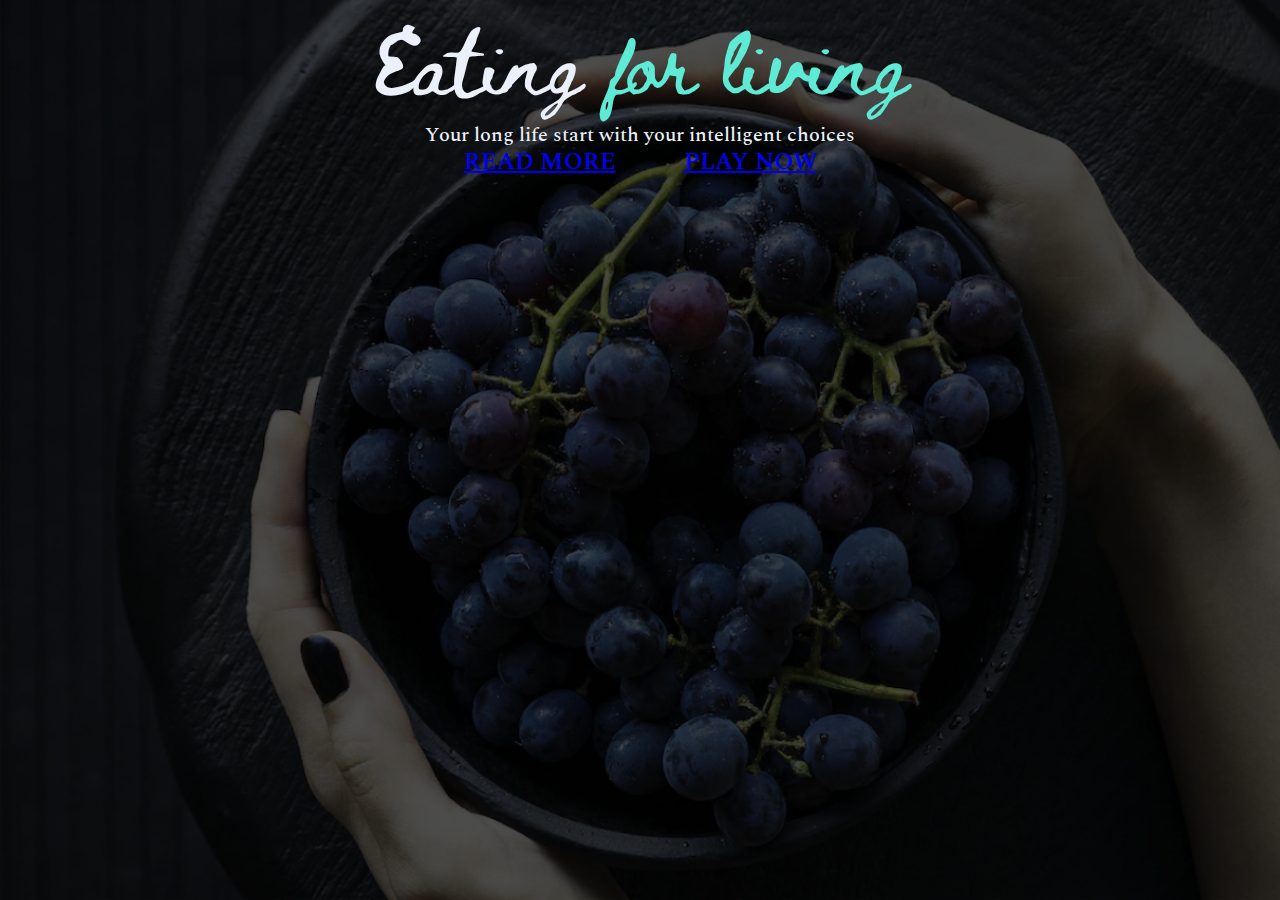
<file: desafio-02/index.html>
<!DOCTYPE html>
<html lang="pt-br">
  <head>
    <meta charset="UTF-8">
    <meta http-equiv="X-UA-Compatible" content="IE=edge">
    <meta name="viewport" content="width=device-width, initial-scale=1.0">

    <link rel="preconnect" href="https://fonts.googleapis.com">
    <link rel="preconnect" href="https://fonts.gstatic.com" crossorigin>
    <link href="https://fonts.googleapis.com/css2?family=Beth+Ellen&family=Spectral:wght@500;600&display=swap" rel="stylesheet">

    <link rel="stylesheet" href="styles.css">

    <title>Healthy Recipes</title>
  </head>
  <body>
    <div class="container">
      <h1 class="title">Eating <span>for living</span></h1>
      <p class="sub-title">Your long life start with  your intelligent choices</p>
      <div class="content-btn">
        <a href="content-btn__more">READ MORE</a>
        <a class="content-btn__now" href="#">PLAY NOW</a> 
      </div>
    </div>
  </body>
</html>
</file>
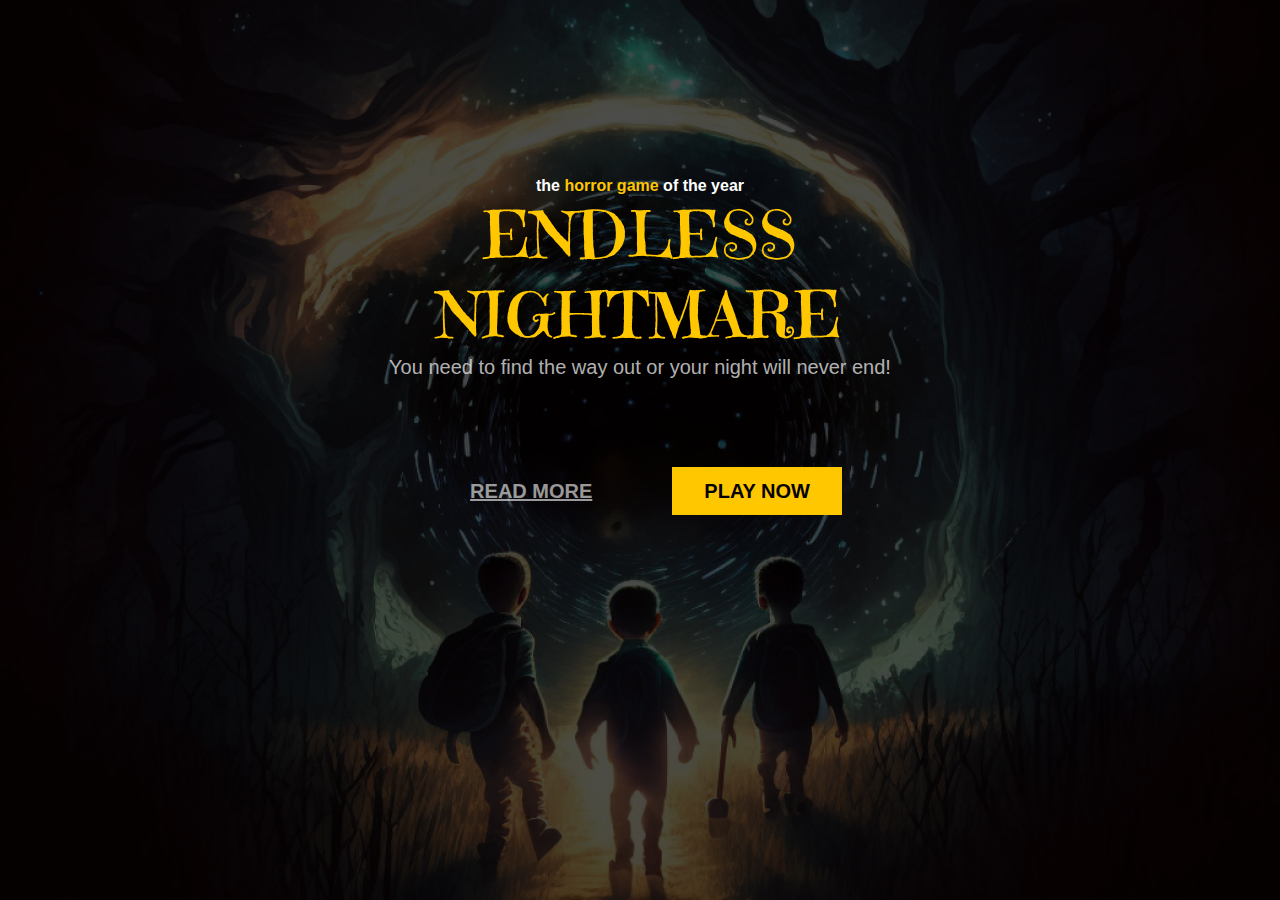
<file: aula-01/src/index.html>
<!DOCTYPE html>
<html lang="pt-br">
  <head>
    <meta charset="UTF-8">
    <meta http-equiv="X-UA-Compatible" content="IE=edge">
    <meta name="viewport" content="width=device-width, initial-scale=1.0"><link rel="preconnect" href="https://fonts.googleapis.com">
    
    <link rel="preconnect" href="https://fonts.gstatic.com" crossorigin>
    <link href="https://fonts.googleapis.com/css2?family=Emilys+Candy&display=swap" rel="stylesheet">

    <link rel="stylesheet" href="styles.css">
    <link rel="stylesheet" href="global.css">
    <title>Game Horror</title>
  </head>
  <body>
    <div class="container">
      <div class="content">
        <section class="content-info">
          <p>the <span> horror game </span> of the year</p>
          <h1 class="title">ENDLESS NIGHTMARE</h1>
          <h2 class="sub-title">You need to find the way out or your night will never end!</h2>
        </section>
        
        <section class="content-btn">
          <a class="btn-more" href="#">READ MORE</a>
          <a class="btn-now" href="#">PLAY NOW</a>
        </section>
      </div>
    </div>
  </body>
</html>
</file>
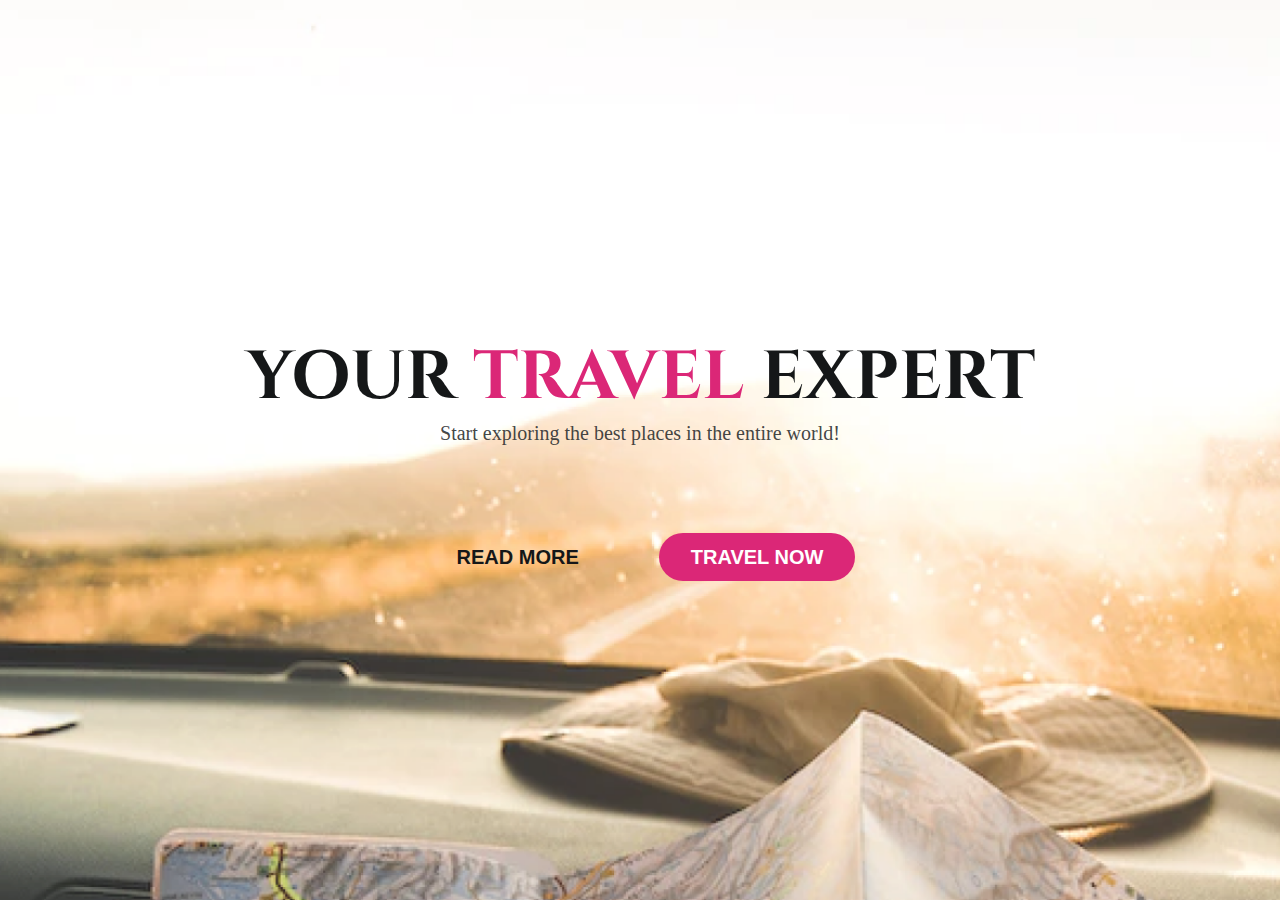
<file: desafio-01/src/index.html>
<!DOCTYPE html>
<html lang="pt-br">
  <head>
    <meta charset="UTF-8">
    <meta http-equiv="X-UA-Compatible" content="IE=edge">
    <meta name="viewport" content="width=device-width, initial-scale=1.0">

    <link rel="preconnect" href="https://fonts.googleapis.com">
    <link rel="preconnect" href="https://fonts.gstatic.com" crossorigin>
    <link href="https://fonts.googleapis.com/css2?family=Cinzel:wght@700&display=swap" rel="stylesheet">

    <link rel="stylesheet" href="styles.css">
    <link rel="stylesheet" href="global.css">

    <title>Travel Expert</title>
  </head>
  <body>
    <div class="container">
      <main class="main">
        <div class="info">
          <h1>Your <span>Travel</span> Expert</h1>
          <p>Start exploring the best places in the entire world!</p>
        </div>

        <div class="btn-content">
          <a class="btn-more" href="#">READ MORE</a>
          <a class="btn-now" href="#">TRAVEL NOW</a>
        </div>
      </main>
    </div>
  </body>
</html>
</file>
<file: desafio-02/styles.css>
:root {
  --white: #EBF1FB;
  --cyan: #5EEAD4;
  --black: #0B0C0E;
}

* {
  margin: 0;
  box-sizing: border-box;
}

.container {
  background: url('./img/background.png');
  background-repeat: no-repeat;
  background-size: cover;
  height: 100vh;
  display: flex;
  flex-direction: column;
  align-items: center;
}

.title {
  color: var(--white);
  font-family: Beth Ellen;
  font-weight: 400;
  font-size: 4rem;
  line-height: 7.5rem;
}

.title span {
  color: var(--cyan);
}

.sub-title {
  color: var(--white);
  font-family: Spectral;
  font-weight: 500;
  font-size: 1.25rem;
  line-height: 1.875rem;
}

.content {
  display: flex; 
  gap: 0.5rem;
}

.content-btn a {
  padding: 0.75rem 2rem;
  font-family: Spectral;
  font-weight: 600;
  font-size: 1.5rem;
  line-height: 1.5rem;

  &__more{
    color: var(--white);
  }

  &__now {
    text-decoration: none;
    background: var(--cyan);
    color: var(--black);
  }
}
</file>
<file: aula-01/src/styles.css>
.container {
  height: 100vh;
  background-image: url('./img/background.png');
  background-repeat: no-repeat;
  background-position: center;
  background-size: cover;
  display: flex;
}

.content {
  width: 100%;
  display: flex;
  justify-content: flex-start;
  align-items: center;
  flex-direction: column;
}

.content-info {
  display: flex;
  align-items: center;
  flex-direction: column;
  justify-content: center;
  margin-top: 10rem;
  margin-bottom: 4.5rem;
  padding: 1rem;
}

.content-info p {
  color: var(--white);
  font-weight: 700;
  font-size: 1rem;
  line-height: 1.1875rem;
}

.content-info span {
  color: var(--yellow);
}

.title {
  width: 99%;
  color: var(--yellow);
  font-family: 'Emilys Candy', cursive;
  font-weight: 400;
  font-size: 4rem;
  line-height: 5rem;
  word-wrap: break-word;
  text-align: center;
}

.sub-title {
  color: var(--grey);
  font-weight: 400;
  font-size: 1.25rem;
  line-height: 1.5rem;
  text-align: center;
}

.content-btn {
  width: 100%;
  display: flex;
  justify-content: center;
  align-items: center;
  gap: 3rem;
}

.btn-more {
  color: var(--grey-6);
  padding: 0.75rem 2rem;
  font-weight: 700;
  font-size: 1.25rem;
  line-height: 1.5rem;
}

.btn-now {
  color: var(--black);
  background: var(--yellow);
  padding: 0.75rem 2rem;
  font-weight: 700;
  font-size: 1.25rem;
  line-height: 1.5rem;
  text-decoration: none;
}

.btn-more:hover{
  opacity:0.3;
}

.btn-now:hover {
  opacity: 0.6;
}

@media(max-width: 400px){
  .content-info {
    margin-top: 4rem;
    margin-bottom: 2rem;
  }
  .title {
    width: auto;
    font-size: 3rem;
  }
  .content-btn {
    flex-direction: column;
    gap: 1rem;
  }
}
</file>
<file: aula-01/src/global.css>
:root {
  --white: #FFFFFF;
  --yellow: #FFC700;
  --grey: rgba(255, 255, 255, 0.7);
  --grey-6: rgba(255, 255, 255, 0.6);
  --black: #040101;
}

* {
  margin: 0;
  padding: 0;
  box-sizing: border-box;
}

body {
  -webkit-font-smoothing: antialiased;
}

body, input, textarea, button {
  font-family: 'Inter', sans-serif;
  font-weight: 400;
  font-size: 1rem;
}

@media(max-width: 768px){
  html {
    font-size: 87.5%;
  }
}
</file>
<file: desafio-01/src/styles.css>
.container {
  height: 100vh;
  background-image: url('./img/background-image.png');
  background-repeat: no-repeat;
  background-position: center;
  background-size: cover;
  display: flex;
}

.main {
  width: 100%;
  display: flex;
  flex-direction: column;
  justify-content: center;
  align-items: center;
}

.info {
  display: flex;
  align-items: center;
  flex-direction: column;
  justify-content: center;
  padding: 1rem;
}

.info h1 {
  color: var(--black);
  font-family: 'Cinzel';
  font-weight: 700;
  font-size: 4.25rem;
  line-height: 5.375rem;
  text-transform: uppercase;
  text-align: center;
}

.info span {
  color: var(--pink);
}

.info p {
  color: var(--grey);
  font-family: Inter;
  font-weight: 400;
  font-size: 1.25rem;
  line-height: 1.5rem;
}

.btn-content {
  width: 100%;
  display: flex;
  justify-content: center;
  align-items: center;
  gap: 3rem;
  margin-top: 4.5rem;
}

.btn-more {
  color: var(--black);
  padding: 0.75rem 2rem;
  font-weight: 700;
  font-size: 1.25rem;
  line-height: 1.5rem;
  text-decoration: none;
}

.btn-now {
  color: var(--white);
  background: var(--pink);
  padding: 0.75rem 2rem;
  font-weight: 700;
  font-size: 1.25rem;
  line-height: 1.5rem;
  border-radius: 5rem;
  text-decoration: none;
}

@media(max-width: 400px){
  .btn-content {
    margin-top: 2.5rem;
    flex-direction: column;
    gap: 1rem;
  }
}
</file>
<file: desafio-01/src/global.css>
:root {
  --white: #FFFFFF;
  --pink: #DB2777;
  --grey: #2C2E2FE5;
  --black: #151718;
}

* {
  margin: 0;
  padding: 0;
  box-sizing: border-box;
}

body {
  -webkit-font-smoothing: antialiased;
}

body, input, textarea, button {
  font-family: 'Inter', sans-serif;
  font-weight: 400;
  font-size: 1rem;
}

@media(max-width: 768px){
  html {
    font-size: 87.5%;
  }
}
</file>
